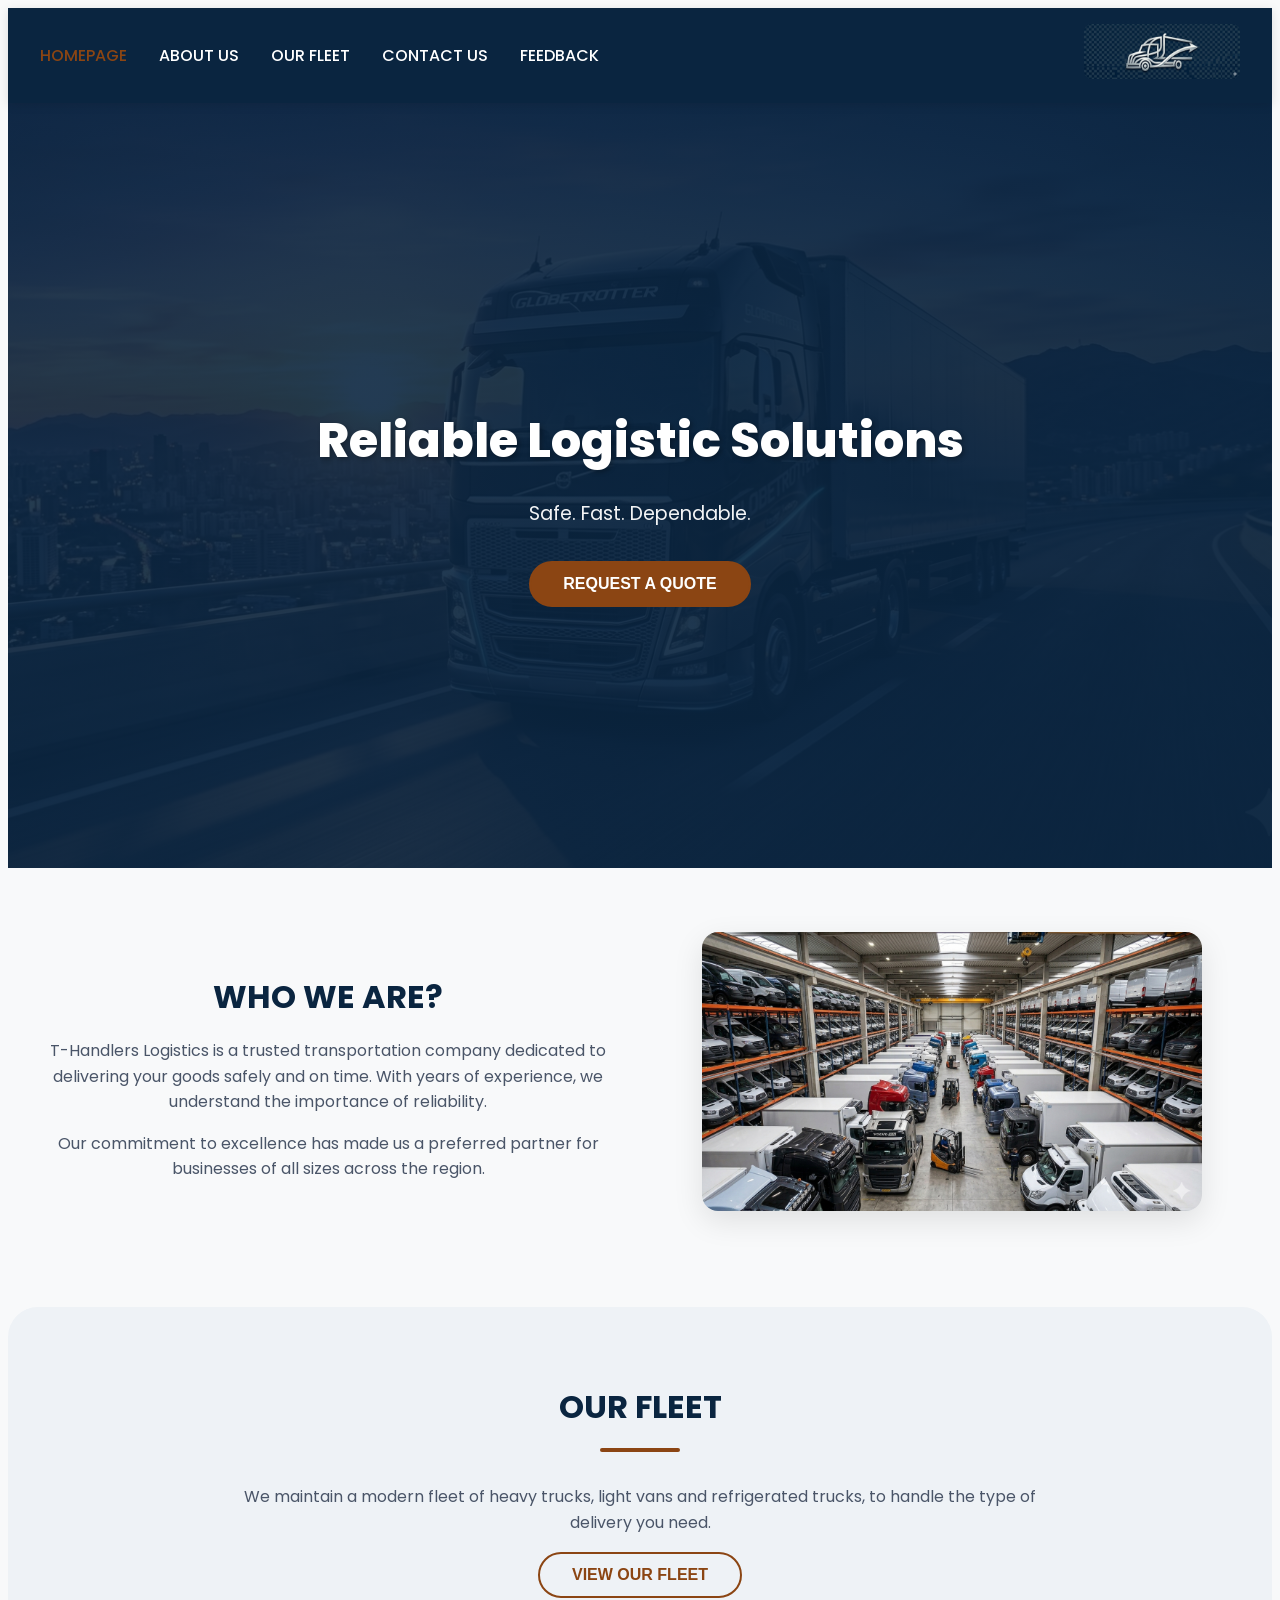
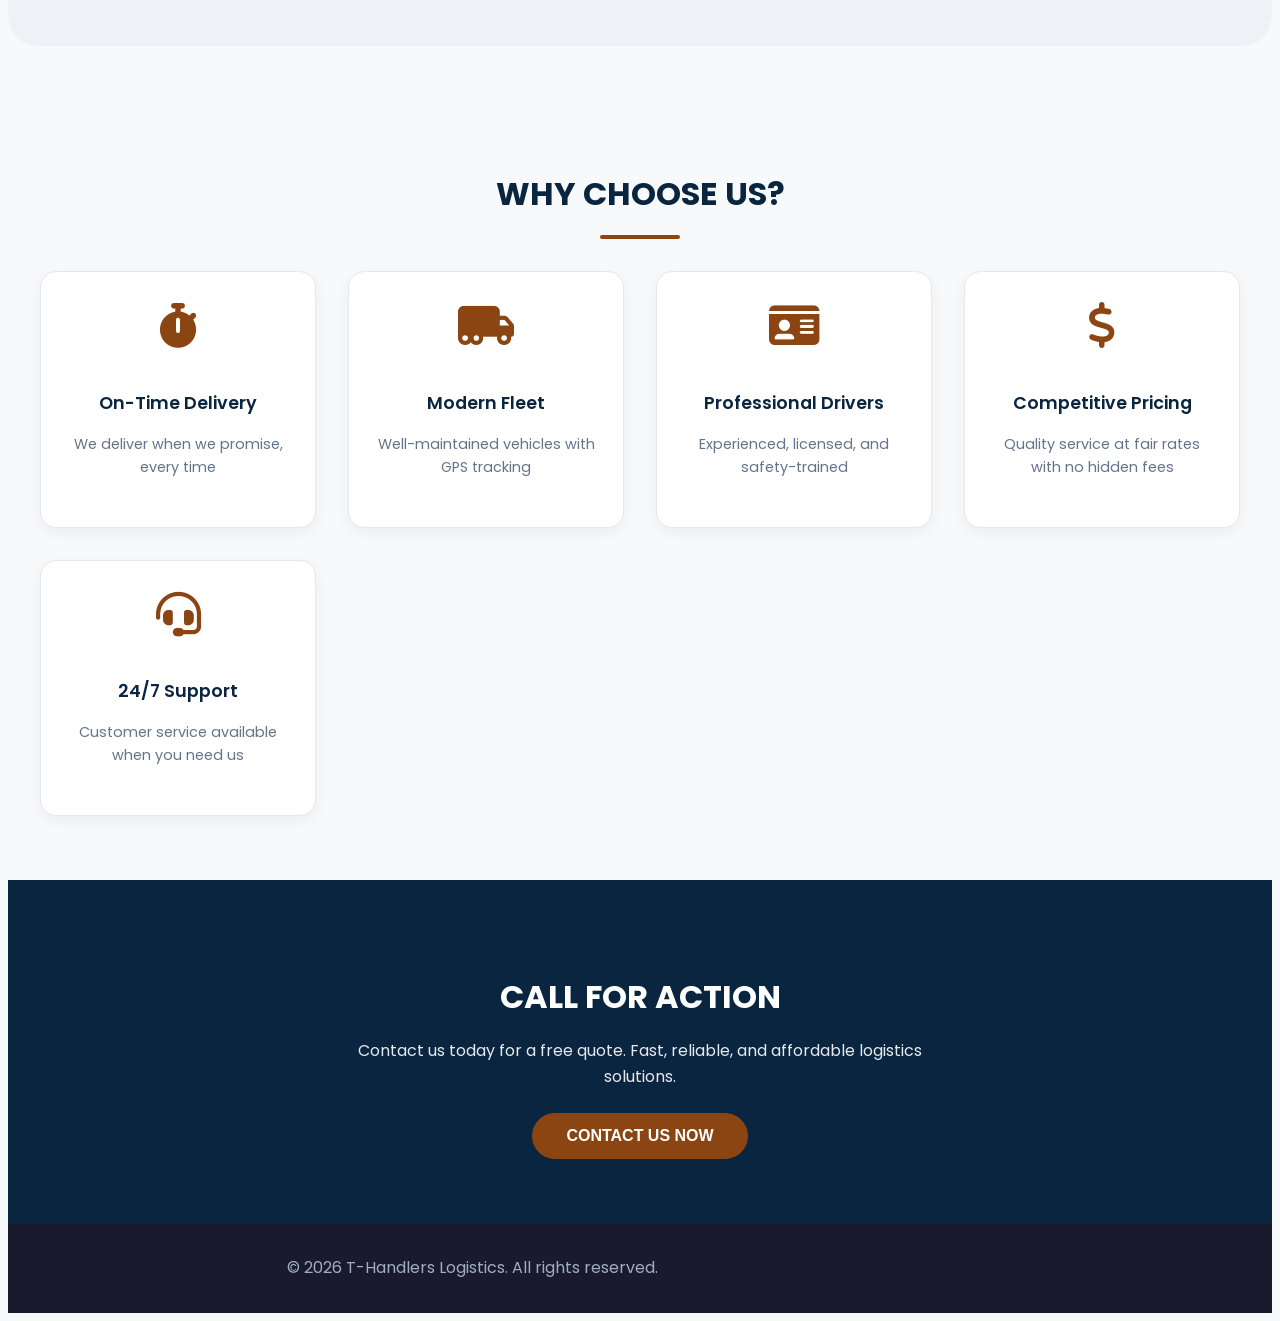
<file: index.html>
<!DOCTYPE html>
<html lang="en">
<head>
    <meta charset="UTF-8">
    <meta name="viewport" content="width=device-width, initial-scale=1.0">
    <title>Home | T-Handlers Logistics</title>
    <link rel="stylesheet" href="https://cdnjs.cloudflare.com/ajax/libs/font-awesome/6.4.0/css/all.min.css">
    <link rel="stylesheet" href="styles.css">
</head>
<body>

    <nav class="navbar">
        <div class="nav-container">
            <div class="nav-links">
                <a href="index.html" class="active">HOMEPAGE</a>
                <a href="about.html">ABOUT US</a>
                <a href="fleet.html">OUR FLEET</a>
                <a href="contact.html">CONTACT US</a>
                <a href="feedback.html">FEEDBACK</a>
            </div>
            <div class="logo" onclick="window.location.href='index.html'">
                <img src="LOGO.png" alt="T-Handlers Logistics Logo" class="logo-img">
            </div>
        </div>
    </nav>

    <section class="hero-home">
        <img src="Truck.png" alt="Logistics Truck on Highway" class="hero-bg-image">
        <div class="hero-overlay"></div>
        <div class="hero-content">
            <h1>Reliable Logistic Solutions</h1>
            <p>Safe. Fast. Dependable.</p>
            <button class="btn-primary" onclick="window.location.href='contact.html'">REQUEST A QUOTE</button>
        </div>
    </section>

    <section class="section">
        <div class="container about-grid">
            <div>
                <h2>WHO WE ARE?</h2>
                <p>T-Handlers Logistics is a trusted transportation company dedicated to delivering your goods safely and on time. With years of experience, we understand the importance of reliability.</p>
                <p>Our commitment to excellence has made us a preferred partner for businesses of all sizes across the region.</p>
            </div>
            <div>
                <img src="warehouse.png" alt="T-Handlers Logistics Team">
            </div>
        </div>
    </section>

    <section class="section fleet-preview">
        <div class="container">
            <h2 class="section-title">OUR FLEET</h2>
            <div class="section-underline"></div>
            <p>We maintain a modern fleet of heavy trucks, light vans and refrigerated trucks, to handle the type of delivery you need.</p>
            <div class="text-center">
                <button class="btn-secondary" onclick="window.location.href='fleet.html'">VIEW OUR FLEET</button>
            </div>
        </div>
    </section>

    <section class="section">
        <div class="container">
            <h2 class="section-title">WHY CHOOSE US?</h2>
            <div class="section-underline"></div>
            <div class="features-grid">
                <div class="feature"><i class="fas fa-stopwatch"></i><h4>On-Time Delivery</h4><p>We deliver when we promise, every time</p></div>
                <div class="feature"><i class="fas fa-truck-moving"></i><h4>Modern Fleet</h4><p>Well-maintained vehicles with GPS tracking</p></div>
                <div class="feature"><i class="fas fa-id-card"></i><h4>Professional Drivers</h4><p>Experienced, licensed, and safety-trained</p></div>
                <div class="feature"><i class="fas fa-dollar-sign"></i><h4>Competitive Pricing</h4><p>Quality service at fair rates with no hidden fees</p></div>
                <div class="feature"><i class="fas fa-headset"></i><h4>24/7 Support</h4><p>Customer service available when you need us</p></div>
            </div>
        </div>
    </section>

    <section class="cta">
        <div class="container">
            <h2>CALL FOR ACTION</h2>
            <p>Contact us today for a free quote. Fast, reliable, and affordable logistics solutions.</p>
            <button class="btn-primary" onclick="window.location.href='contact.html'">CONTACT US NOW</button>
        </div>
    </section>

    <footer class="footer">
        <div class="container">
            <p>© 2026 T-Handlers Logistics. All rights reserved.</p>
        </div>
    </footer>

</body>
</html>
</file>
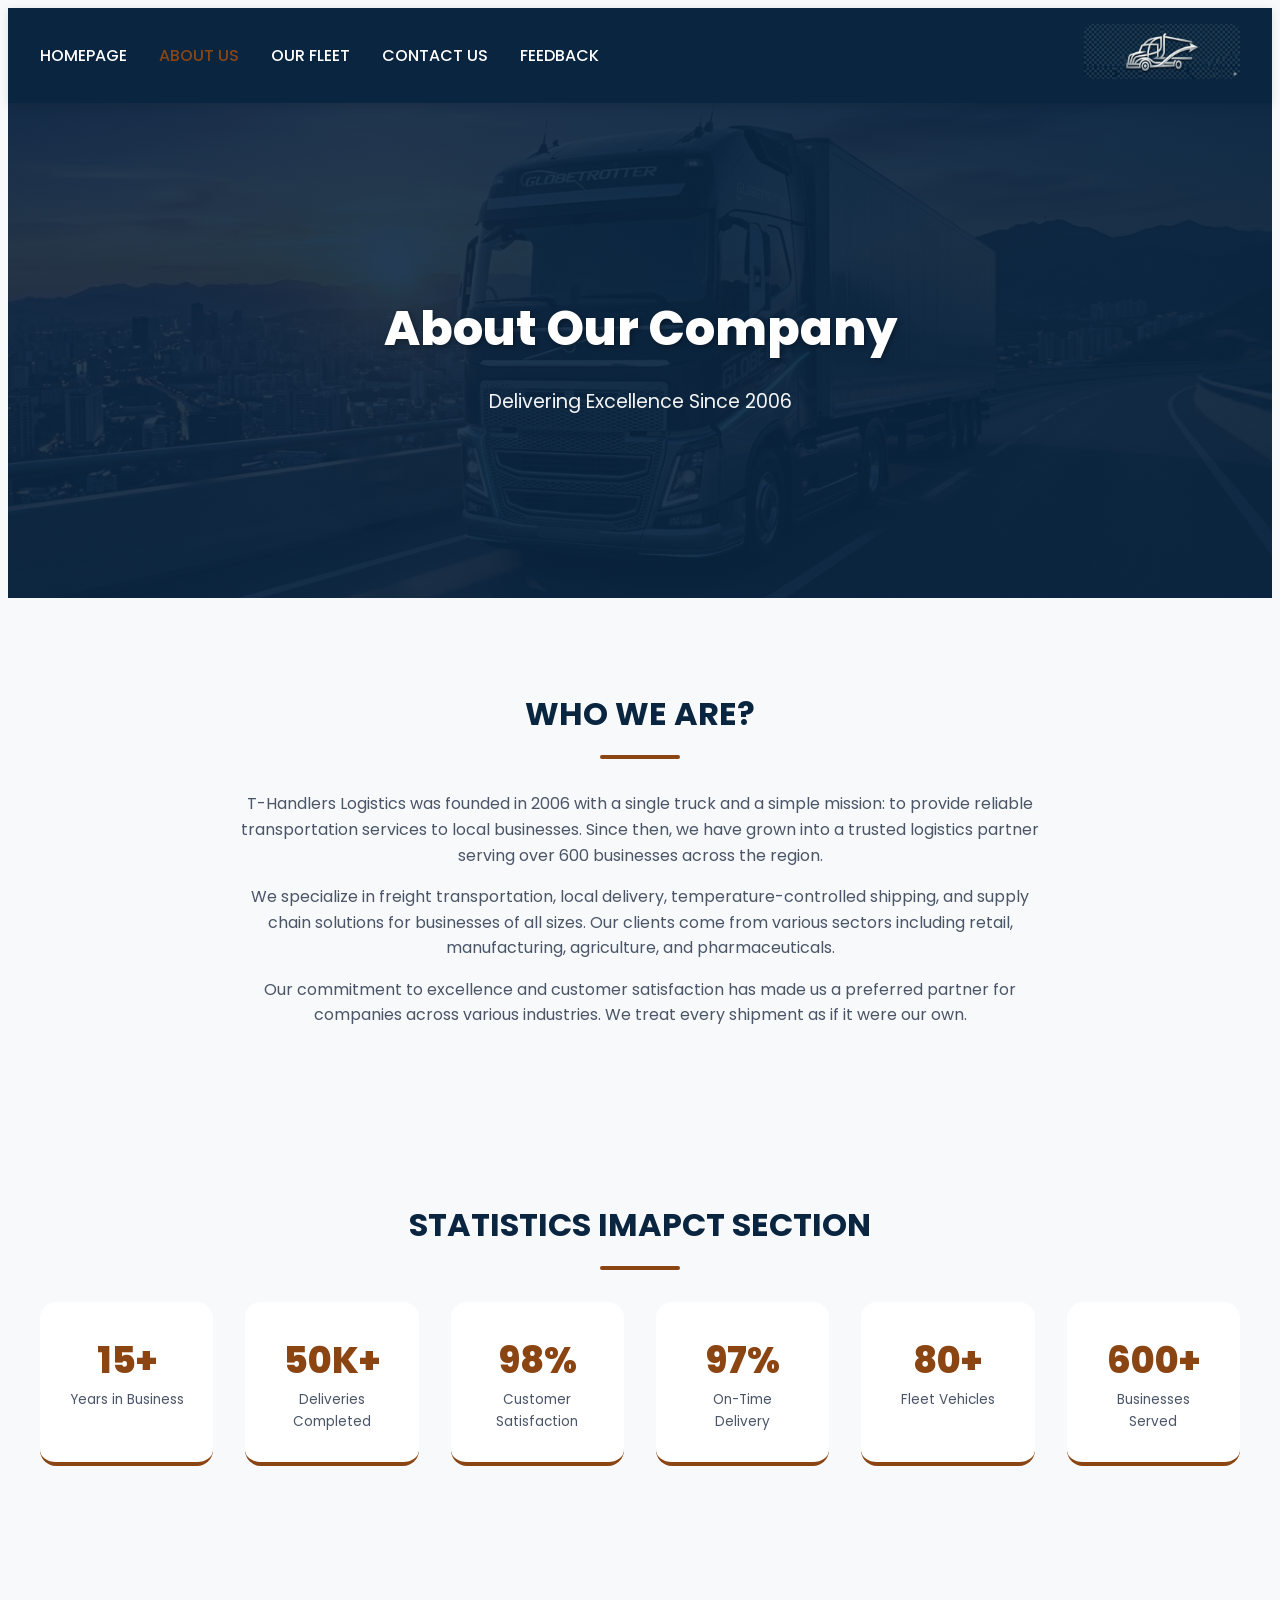
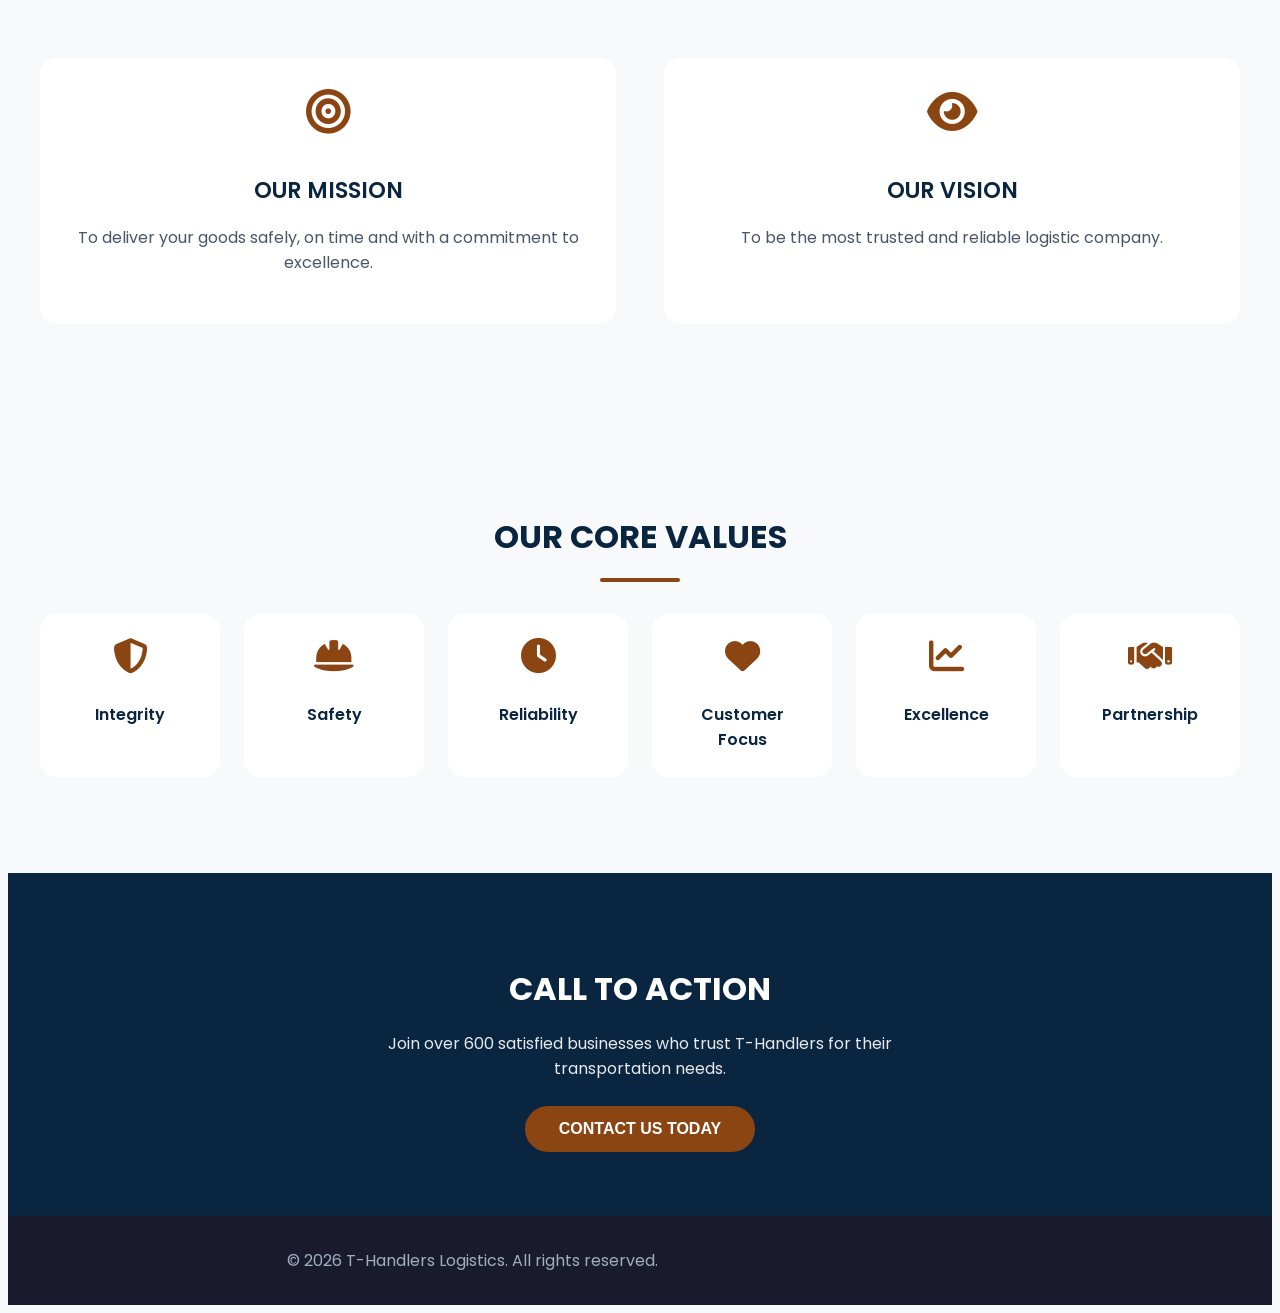
<file: about.html>
<!DOCTYPE html>
<html lang="en">
<head>
    <meta charset="UTF-8">
    <meta name="viewport" content="width=device-width, initial-scale=1.0">
    <title>About Us | T-Handlers Logistics</title>
    <link rel="stylesheet" href="https://cdnjs.cloudflare.com/ajax/libs/font-awesome/6.4.0/css/all.min.css">
    <link rel="stylesheet" href="styles.css">
</head>
<body>

    <nav class="navbar">
        <div class="nav-container">
            <div class="nav-links">
                <a href="index.html">HOMEPAGE</a>
                <a href="about.html" class="active">ABOUT US</a>
                <a href="fleet.html">OUR FLEET</a>
                <a href="contact.html">CONTACT US</a>
                <a href="feedback.html">FEEDBACK</a>
            </div>
            <div class="logo" onclick="window.location.href='index.html'">
                <img src="LOGO.png" alt="T-Handlers Logistics Logo" class="logo-img">
            </div>
        </div>
    </nav>

    <section class="hero-inner">
        <img src="Truck.png" class="hero-bg-image">
        <div class="hero-overlay"></div>
        <div class="hero-content">
            <h1>About Our Company</h1>
            <p>Delivering Excellence Since 2006</p>
        </div>
    </section>

    <section class="section">
        <div class="container">
            <h2 class="section-title">WHO WE ARE?</h2>
            <div class="section-underline"></div>
            <div style="max-width: 900px; margin: 0 auto;">
                <p>T-Handlers Logistics was founded in 2006 with a single truck and a simple mission: to provide reliable transportation services to local businesses. Since then, we have grown into a trusted logistics partner serving over 600 businesses across the region.</p>
                <p>We specialize in freight transportation, local delivery, temperature-controlled shipping, and supply chain solutions for businesses of all sizes. Our clients come from various sectors including retail, manufacturing, agriculture, and pharmaceuticals.</p>
                <p>Our commitment to excellence and customer satisfaction has made us a preferred partner for companies across various industries. We treat every shipment as if it were our own.</p>
            </div>
        </div>
    </section>

    <section class="section">
        <div class="container">
            <h2 class="section-title">STATISTICS IMAPCT SECTION</h2>
            <div class="section-underline"></div>
            <div class="stats-grid">
                <div class="stat-box"><div class="stat-number">15+</div><div class="stat-label">Years in Business</div></div>
                <div class="stat-box"><div class="stat-number">50K+</div><div class="stat-label">Deliveries Completed</div></div>
                <div class="stat-box"><div class="stat-number">98%</div><div class="stat-label">Customer Satisfaction</div></div>
                <div class="stat-box"><div class="stat-number">97%</div><div class="stat-label">On-Time Delivery</div></div>
                <div class="stat-box"><div class="stat-number">80+</div><div class="stat-label">Fleet Vehicles</div></div>
                <div class="stat-box"><div class="stat-number">600+</div><div class="stat-label">Businesses Served</div></div>
            </div>
        </div>
    </section>

    <section class="section">
        <div class="container mv-grid">
            <div class="mv-card"><i class="fas fa-bullseye"></i><h3>OUR MISSION</h3><p>To deliver your goods safely, on time and with a commitment to excellence.</p></div>
            <div class="mv-card"><i class="fas fa-eye"></i><h3>OUR VISION</h3><p>To be the most trusted and reliable logistic company.</p></div>
        </div>
    </section>

    <section class="section">
        <div class="container">
            <h2 class="section-title">OUR CORE VALUES</h2>
            <div class="section-underline"></div>
            <div class="values-grid">
                <div class="value-card"><i class="fas fa-shield-alt"></i><h3>Integrity</h3></div>
                <div class="value-card"><i class="fas fa-hard-hat"></i><h3>Safety</h3></div>
                <div class="value-card"><i class="fas fa-clock"></i><h3>Reliability</h3></div>
                <div class="value-card"><i class="fas fa-heart"></i><h3>Customer Focus</h3></div>
                <div class="value-card"><i class="fas fa-chart-line"></i><h3>Excellence</h3></div>
                <div class="value-card"><i class="fas fa-handshake"></i><h3>Partnership</h3></div>
            </div>
        </div>
    </section>

    <section class="cta">
        <div class="container">
            <h2>CALL TO ACTION</h2>
            <p>Join over 600 satisfied businesses who trust T-Handlers for their transportation needs.</p>
            <button class="btn-primary" onclick="window.location.href='contact.html'">CONTACT US TODAY</button>
        </div>
    </section>

    <footer class="footer">
        <div class="container">
            <p>© 2026 T-Handlers Logistics. All rights reserved.</p>
        </div>
    </footer>

</body>
</html>
</file>
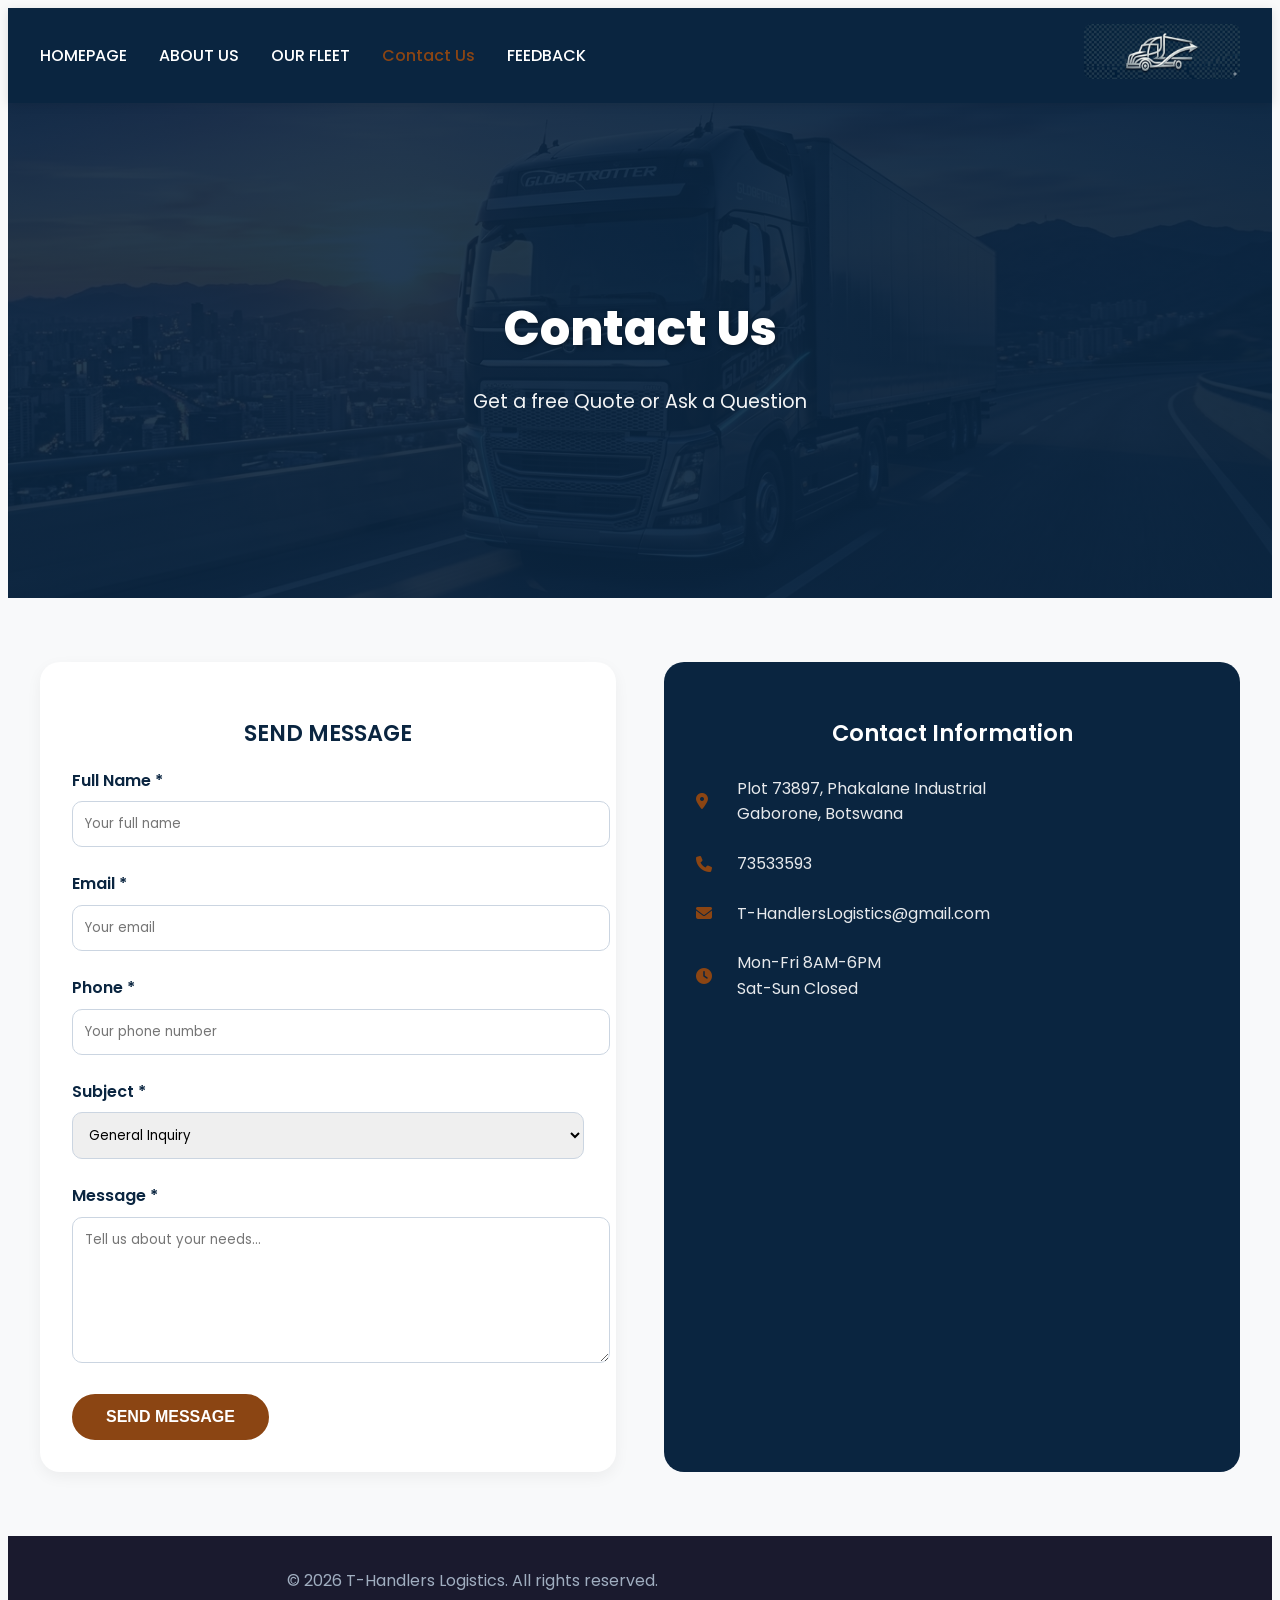
<file: contact.html>
<!DOCTYPE html>
<html lang="en">
<head>
    <meta charset="UTF-8">
    <meta name="viewport" content="width=device-width, initial-scale=1.0">
    <title>Contact Us | T-Handlers Logistics</title>
    <link rel="stylesheet" href="https://cdnjs.cloudflare.com/ajax/libs/font-awesome/6.4.0/css/all.min.css">
    <link rel="stylesheet" href="styles.css">
</head>
<body>

    
    <nav class="navbar">
        <div class="nav-container">
            <div class="nav-links">
                <a href="index.html">HOMEPAGE</a>
                <a href="about.html">ABOUT US</a>
                <a href="fleet.html">OUR FLEET</a>
                <a href="contact.html" class="active">Contact Us</a>
                <a href="feedback.html">FEEDBACK</a>
            </div>
            <div class="logo" onclick="window.location.href='index.html'">
                <img src="LOGO.png" alt="Logo" class="logo-img">
            </div>
        </div>
    </nav>

    
    <section class="hero-inner">
        <img src="Truck.png" alt="Truck" class="hero-bg-image">
        <div class="hero-overlay"></div>
        <div class="hero-content">
            <h1>Contact Us</h1>
            <p>Get a free Quote or Ask a Question</p>
        </div>
    </section>


    
    <section class="section">
        <div class="container">
            <div class="contact-grid">
                
                
                <div class="contact-form">
                    <h3>SEND MESSAGE</h3>
                    
                    
                    <div id="successMsg" class="success-message" style="display: none;">
                        <i class="fas fa-check-circle"></i>
                        <h3>Message Sent!</h3>
                        <p>Thank you. Redirecting to homepage...</p>
                    </div>
                    
                    
                    <form id="contactForm">
                        <div class="form-group">
                            <label>Full Name *</label>
                            <input type="text" name="name" placeholder="Your full name">
                        </div>
                        <div class="form-group">
                            <label>Email *</label>
                            <input type="email" name="email" placeholder="Your email">
                        </div>
                        <div class="form-group">
                            <label>Phone *</label>
                            <input type="tel" name="phone" placeholder="Your phone number">
                        </div>
                        <div class="form-group">
                            <label>Subject *</label>
                            <select name="subject">
                                <option>General Inquiry</option>
                                <option>Quote Request</option>
                                <option>Customer Support</option>
                            </select>
                        </div>
                        <div class="form-group">
                            <label>Message *</label>
                            <textarea name="message" rows="4" placeholder="Tell us about your needs..."></textarea>
                        </div>
                        <button type="submit" class="btn-primary">SEND MESSAGE</button>
                    </form>
                </div>

                
                <div class="contact-info">
                    <h3>Contact Information</h3>
                    <div class="info-item">
                        <i class="fas fa-map-marker-alt"></i>
                        <div>
                            <p>Plot 73897, Phakalane Industrial</p>
                            <p>Gaborone, Botswana</p>
                        </div>
                    </div>
                    <div class="info-item">
                        <i class="fas fa-phone"></i>
                        <p>73533593</p>
                    </div>
                    <div class="info-item">
                        <i class="fas fa-envelope"></i>
                        <p>T-HandlersLogistics@gmail.com</p>
                    </div>
                    <div class="info-item">
                        <i class="fas fa-clock"></i>
                        <p>Mon-Fri 8AM-6PM<br>Sat-Sun Closed</p>
                    </div>
                </div>
            </div>
        </div>
    </section>

    
    <footer class="footer">
        <div class="container">
            <p>© 2026 T-Handlers Logistics. All rights reserved.</p>
        </div>
    </footer>

    
    <script>
        
        const form = document.getElementById('contactForm');
        const successMsg = document.getElementById('successMsg');

        form.onsubmit = function(event) {
            event.preventDefault();
            
            let name = this.name.value;
            let email = this.email.value;
            let phone = this.phone.value;
            let subject = this.subject.value;
            let message = this.message.value;

            if (!name || !email || !phone || !subject || !message) {
                alert('Please fill in all fields');
                return;
            }

            this.style.display = 'none';
            successMsg.style.display = 'block';
            
            setTimeout(() => {
                window.location.href = 'index.html';
            }, 3000);
        };
    </script>

</body>
</html>
</file>
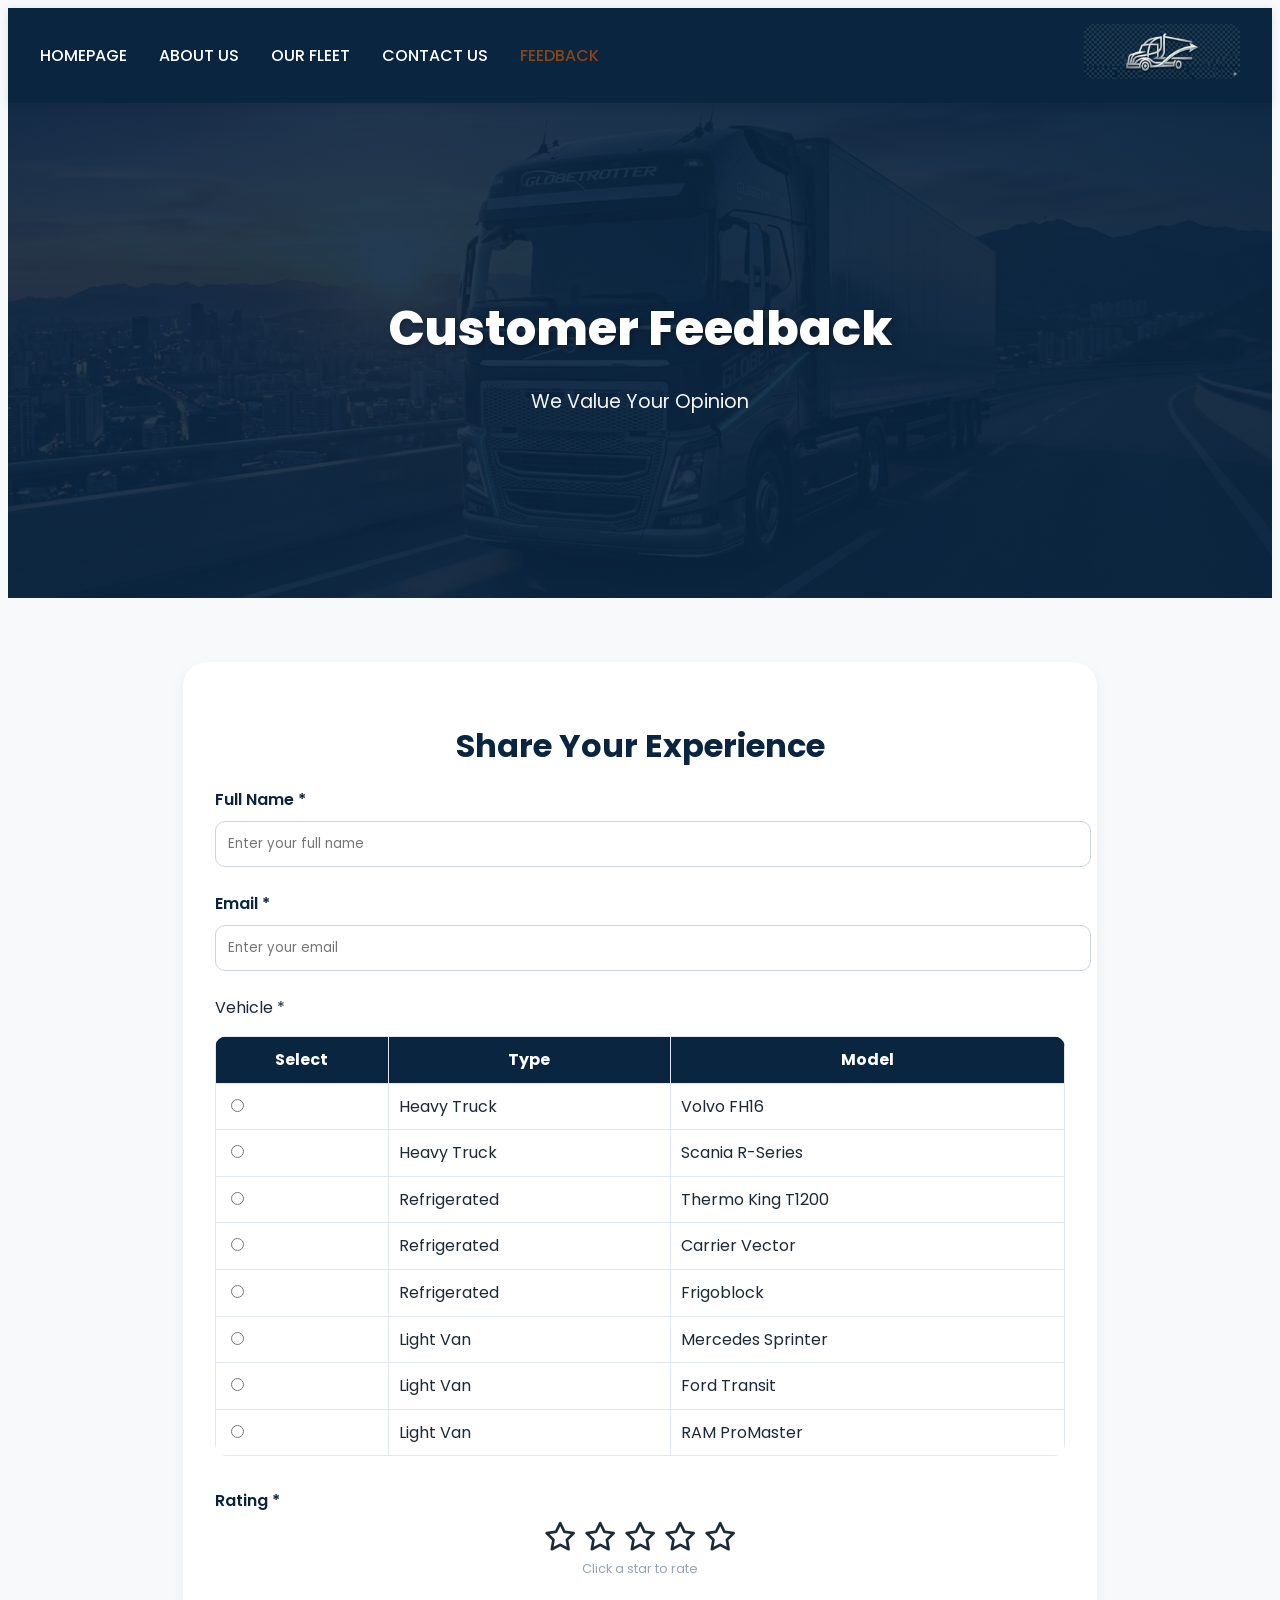
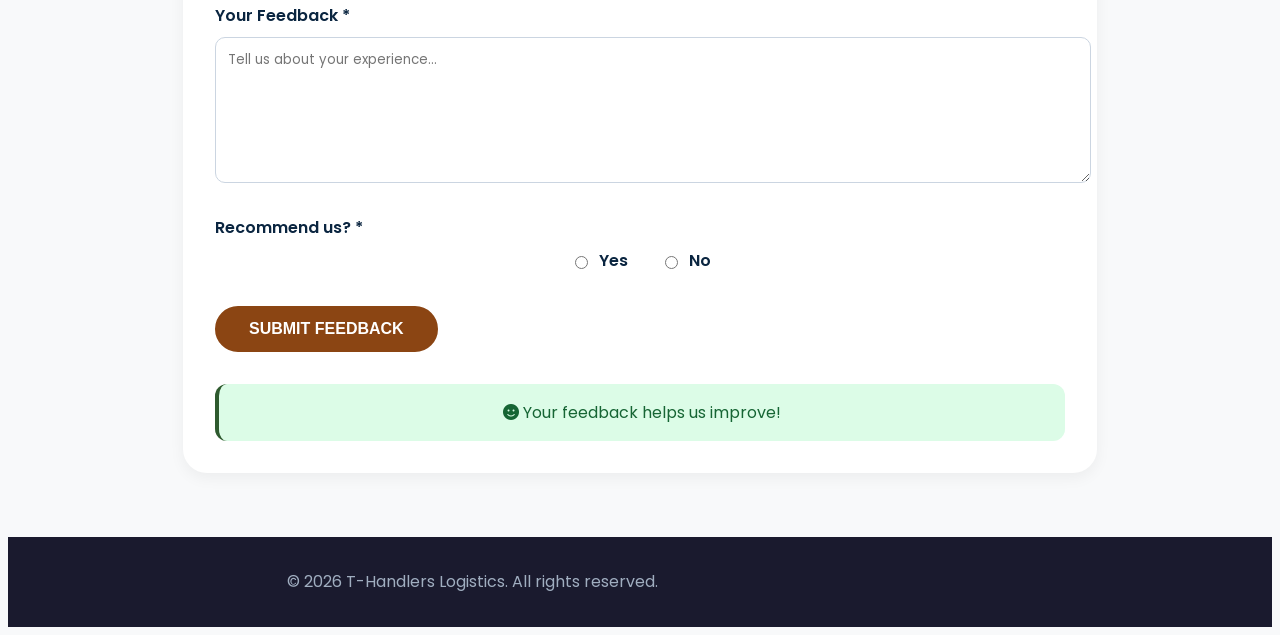
<file: feedback.html>
<!DOCTYPE html>
<html lang="en">
<head>
    <meta charset="UTF-8">
    <meta name="viewport" content="width=device-width, initial-scale=1.0">
    <title>Feedback | T-Handlers Logistics</title>
    <link rel="stylesheet" href="https://cdnjs.cloudflare.com/ajax/libs/font-awesome/6.4.0/css/all.min.css">
    <link rel="stylesheet" href="styles.css">
</head>
<body>

    <nav class="navbar">
        <div class="nav-container">
            <div class="nav-links">
                <a href="index.html">HOMEPAGE</a>
                <a href="about.html">ABOUT US</a>
                <a href="fleet.html">OUR FLEET</a>
                <a href="contact.html">CONTACT US</a>
                <a href="feedback.html" class="active">FEEDBACK</a>
            </div>
            <div class="logo" onclick="window.location.href='index.html'">
                <img src="LOGO.png" alt="T-Handlers Logistics Logo" class="logo-img">
            </div>
        </div>
    </nav>

    <section class="hero-inner">
        <img src="Truck.png" alt="Customer Feedback" class="hero-bg-image">
        <div class="hero-overlay"></div>
        <div class="hero-content">
            <h1>Customer Feedback</h1>
            <p>We Value Your Opinion</p>
        </div>
    </section>

    <section class="section">
        <div class="container">
            <div class="feedback-form">
                <h2>Share Your Experience</h2>
                <div id="feedbackSuccessMessage" class="success-message hidden-message">
                    <i class="fas fa-check-circle"></i>
                    <h3>Feedback Submitted!</h3>
                    <p>Thank you. Redirecting to homepage...</p>
                </div>
                <form id="feedbackForm">
                    <div class="form-group"><label>Full Name *</label><input type="text" name="fullName" placeholder="Enter your full name"></div>
                    <div class="form-group"><label>Email *</label><input type="email" name="email" placeholder="Enter your email"></div>
                    
                    <label>Vehicle *</label>
                    <table class="vehicle-table">
                        <tr><th>Select</th><th>Type</th><th>Model</th></tr>
                        <tr><td><input type="radio" name="vehicle" value="Volvo FH16"></td><td>Heavy Truck</td><td>Volvo FH16</td></tr>
                        <tr><td><input type="radio" name="vehicle" value="Scania"></td><td>Heavy Truck</td><td>Scania R-Series</td></tr>
                        <tr><td><input type="radio" name="vehicle" value="Thermo King"></td><td>Refrigerated</td><td>Thermo King T1200</td></tr>
                        <tr><td><input type="radio" name="vehicle" value="Carrier"></td><td>Refrigerated</td><td>Carrier Vector</td></tr>
                        <tr><td><input type="radio" name="vehicle" value="Frigoblock"></td><td>Refrigerated</td><td>Frigoblock</td></tr>
                        <tr><td><input type="radio" name="vehicle" value="Sprinter"></td><td>Light Van</td><td>Mercedes Sprinter</td></tr>
                        <tr><td><input type="radio" name="vehicle" value="Transit"></td><td>Light Van</td><td>Ford Transit</td></tr>
                        <tr><td><input type="radio" name="vehicle" value="ProMaster"></td><td>Light Van</td><td>RAM ProMaster</td></tr>
                    </table>

                    <div class="form-group">
                        <label>Rating *</label>
                        <div class="rating-stars">
                            <i class="far fa-star"></i><i class="far fa-star"></i><i class="far fa-star"></i><i class="far fa-star"></i><i class="far fa-star"></i>
                        </div>
                        <p id="ratingFeedback" class="rating-hint">Click a star to rate</p>
                    </div>

                    <div class="form-group"><label>Your Feedback *</label><textarea name="feedback" rows="4" placeholder="Tell us about your experience..."></textarea></div>
                    
                    <div class="form-group">
                        <label>Recommend us? *</label>
                        <div class="radio-group"><label><input type="radio" name="recommend" value="Yes"> Yes</label><label><input type="radio" name="recommend" value="No"> No</label></div>
                    </div>
                    
                    <button type="submit" class="btn-primary submit-btn">SUBMIT FEEDBACK</button>
                </form>
                <div class="thankyou-note"><i class="fas fa-smile"></i> Your feedback helps us improve!</div>
            </div>
        </div>
    </section>

    <footer class="footer">
        <div class="container"><p>© 2026 T-Handlers Logistics. All rights reserved.</p></div>
    </footer>

    <script>
        let rating = 0;
        document.querySelectorAll('.rating-stars i').forEach((star, i) => {
            star.onclick = () => {
                rating = i + 1;
                document.querySelectorAll('.rating-stars i').forEach((s, idx) => {
                    s.className = idx < rating ? 'fas fa-star' : 'far fa-star';
                    s.style.color = idx < rating ? '#8B4513' : '#ccc';
                });
                document.getElementById('ratingFeedback').innerHTML = 'You rated: ' + rating + ' star' + (rating > 1 ? 's' : '');
            };
        });

        document.getElementById('feedbackForm').addEventListener('submit', function(e) {
            e.preventDefault();
            if(!this.fullName.value || !this.email.value || !document.querySelector('input[name="vehicle"]:checked') || !rating || !this.feedback.value || !document.querySelector('input[name="recommend"]:checked')) {
                alert('Please fill in all fields');
                return;
            }
            this.style.display = 'none';
            document.getElementById('feedbackSuccessMessage').classList.remove('hidden-message');
            setTimeout(() => window.location.href = 'index.html', 3000);
        });
    </script>

</body>
</html>
</file>
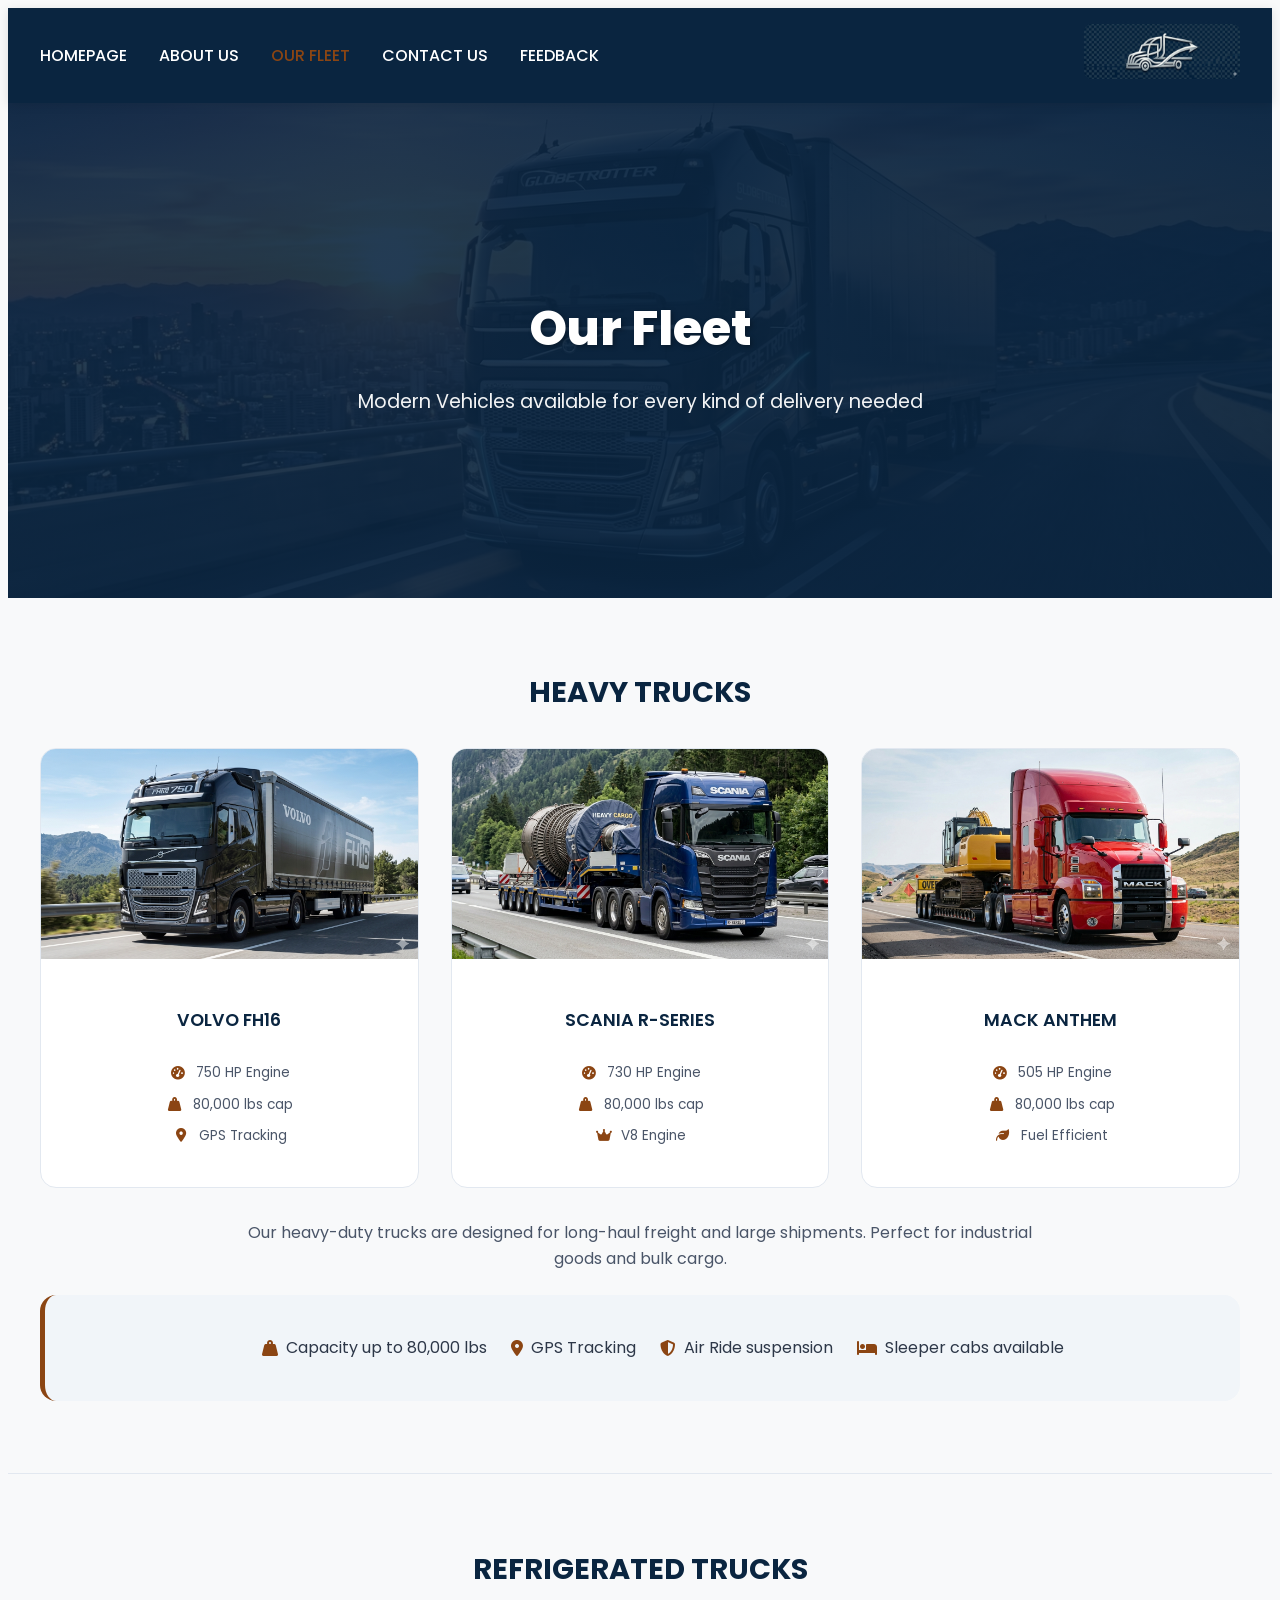
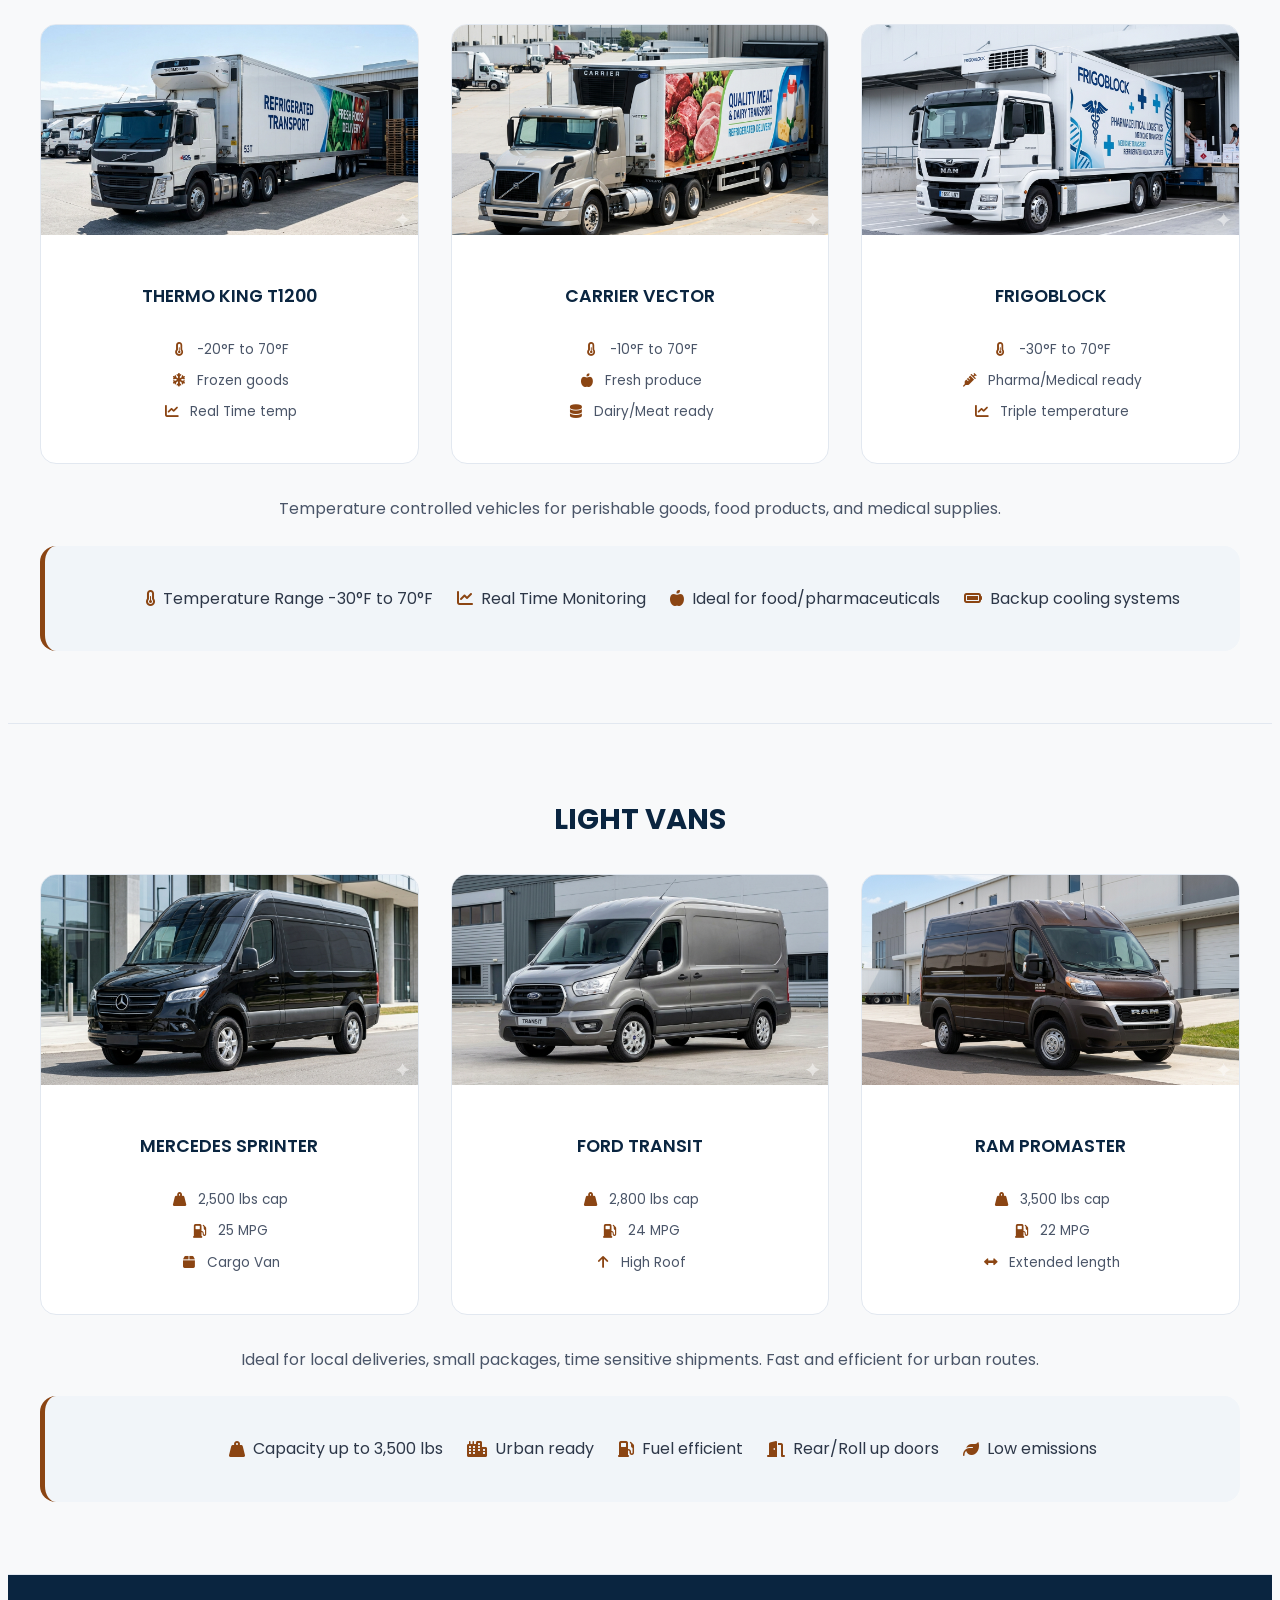
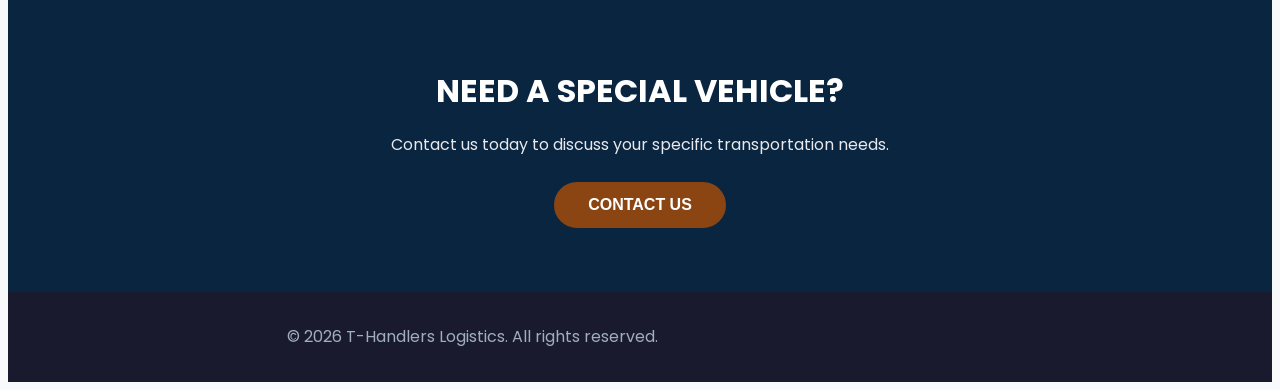
<file: fleet.html>
<!DOCTYPE html>
<html lang="en">
<head>
    <meta charset="UTF-8">
    <meta name="viewport" content="width=device-width, initial-scale=1.0">
    <title>Our Fleet | T-Handlers Logistics</title>
    <link rel="stylesheet" href="https://cdnjs.cloudflare.com/ajax/libs/font-awesome/6.4.0/css/all.min.css">
    <link rel="stylesheet" href="styles.css">
</head>
<body>

    <nav class="navbar">
        <div class="nav-container">
            <div class="nav-links">
                <a href="index.html">HOMEPAGE</a>
                <a href="about.html">ABOUT US</a>
                <a href="fleet.html" class="active">OUR FLEET</a>
                <a href="contact.html">CONTACT US</a>
                <a href="feedback.html">FEEDBACK</a>
            </div>
            <div class="logo" onclick="window.location.href='index.html'">
                <img src="LOGO.png" alt="T-Handlers Logistics Logo" class="logo-img">
            </div>
        </div>
    </nav>

    <section class="hero-inner">
        <img src="Truck.png" alt="Truck Fleet" class="hero-bg-image">
        <div class="hero-overlay"></div>
        <div class="hero-content">
            <h1>Our Fleet</h1>
            <p>Modern Vehicles available for every kind of delivery needed</p>
        </div>
    </section>

    
    <section class="category-section">
        <div class="container">
            <h2 class="category-title">HEAVY TRUCKS</h2>
            <div class="fleet-gallery">
                <div class="fleet-card">
                    <img src="VOLVO FH16.png" alt="Volvo FH16">
                    <h4>VOLVO FH16</h4>
                    <ul>
                        <li><i class="fas fa-tachometer-alt"></i> 750 HP Engine</li>
                        <li><i class="fas fa-weight-hanging"></i> 80,000 lbs cap</li>
                        <li><i class="fas fa-map-marker-alt"></i> GPS Tracking</li>
                    </ul>
                </div>
                <div class="fleet-card">
                    <img src="SCANIA R-SERIES.png" alt="Scania R-Series">
                    <h4>SCANIA R-SERIES</h4>
                    <ul>
                        <li><i class="fas fa-tachometer-alt"></i> 730 HP Engine</li>
                        <li><i class="fas fa-weight-hanging"></i> 80,000 lbs cap</li>
                        <li><i class="fas fa-crown"></i> V8 Engine</li>
                    </ul>
                </div>
                <div class="fleet-card">
                    <img src="MACK ANTHEM.png" alt="Mack Anthem">
                    <h4>MACK ANTHEM</h4>
                    <ul>
                        <li><i class="fas fa-tachometer-alt"></i> 505 HP Engine</li>
                        <li><i class="fas fa-weight-hanging"></i> 80,000 lbs cap</li>
                        <li><i class="fas fa-leaf"></i> Fuel Efficient</li>
                    </ul>
                </div>
            </div>
            <p>Our heavy-duty trucks are designed for long-haul freight and large shipments. Perfect for industrial goods and bulk cargo.</p>
            <div class="specs-box">
                <ul class="specs-list">
                    <li><i class="fas fa-weight-hanging"></i> Capacity up to 80,000 lbs</li>
                    <li><i class="fas fa-map-marker-alt"></i> GPS Tracking</li>
                    <li><i class="fas fa-shield-alt"></i> Air Ride suspension</li>
                    <li><i class="fas fa-bed"></i> Sleeper cabs available</li>
                </ul>
            </div>
        </div>
    </section>

    
    <section class="category-section">
        <div class="container">
            <h2 class="category-title">REFRIGERATED TRUCKS</h2>
            <div class="fleet-gallery">
                <div class="fleet-card">
                    <img src="THERMO KING T1200.png" alt="Thermo King T1200">
                    <h4>THERMO KING T1200</h4>
                    <ul>
                        <li><i class="fas fa-thermometer-half"></i> -20°F to 70°F</li>
                        <li><i class="fas fa-snowflake"></i> Frozen goods</li>
                        <li><i class="fas fa-chart-line"></i> Real Time temp</li>
                    </ul>
                </div>
                <div class="fleet-card">
                    <img src="CARRIER VECTOR.png" alt="Carrier Vector">
                    <h4>CARRIER VECTOR</h4>
                    <ul>
                        <li><i class="fas fa-thermometer-half"></i> -10°F to 70°F</li>
                        <li><i class="fas fa-apple-alt"></i> Fresh produce</li>
                        <li><i class="fas fa-database"></i> Dairy/Meat ready</li>
                    </ul>
                </div>
                <div class="fleet-card">
                    <img src="FRIGOBLOCK.png" alt="Frigoblock">
                    <h4>FRIGOBLOCK</h4>
                    <ul>
                        <li><i class="fas fa-thermometer-half"></i> -30°F to 70°F</li>
                        <li><i class="fas fa-syringe"></i> Pharma/Medical ready</li>
                        <li><i class="fas fa-chart-line"></i> Triple temperature</li>
                    </ul>
                </div>
            </div>
            <p>Temperature controlled vehicles for perishable goods, food products, and medical supplies.</p>
            <div class="specs-box">
                <ul class="specs-list">
                    <li><i class="fas fa-thermometer-half"></i> Temperature Range -30°F to 70°F</li>
                    <li><i class="fas fa-chart-line"></i> Real Time Monitoring</li>
                    <li><i class="fas fa-apple-alt"></i> Ideal for food/pharmaceuticals</li>
                    <li><i class="fas fa-battery-full"></i> Backup cooling systems</li>
                </ul>
            </div>
        </div>
    </section>

    
    <section class="category-section">
        <div class="container">
            <h2 class="category-title">LIGHT VANS</h2>
            <div class="fleet-gallery">
                <div class="fleet-card">
                    <img src="MERCEDES SPRINTER.png" alt="Mercedes Sprinter">
                    <h4>MERCEDES SPRINTER</h4>
                    <ul>
                        <li><i class="fas fa-weight-hanging"></i> 2,500 lbs cap</li>
                        <li><i class="fas fa-gas-pump"></i> 25 MPG</li>
                        <li><i class="fas fa-box"></i> Cargo Van</li>
                    </ul>
                </div>
                <div class="fleet-card">
                    <img src="FORD TRANSIT.png" alt="Ford Transit">
                    <h4>FORD TRANSIT</h4>
                    <ul>
                        <li><i class="fas fa-weight-hanging"></i> 2,800 lbs cap</li>
                        <li><i class="fas fa-gas-pump"></i> 24 MPG</li>
                        <li><i class="fas fa-arrow-up"></i> High Roof</li>
                    </ul>
                </div>
                <div class="fleet-card">
                    <img src="RAM PROMASTER.png" alt="RAM ProMaster">
                    <h4>RAM PROMASTER</h4>
                    <ul>
                        <li><i class="fas fa-weight-hanging"></i> 3,500 lbs cap</li>
                        <li><i class="fas fa-gas-pump"></i> 22 MPG</li>
                        <li><i class="fas fa-arrows-alt-h"></i> Extended length</li>
                    </ul>
                </div>
            </div>
            <p>Ideal for local deliveries, small packages, time sensitive shipments. Fast and efficient for urban routes.</p>
            <div class="specs-box">
                <ul class="specs-list">
                    <li><i class="fas fa-weight-hanging"></i> Capacity up to 3,500 lbs</li>
                    <li><i class="fas fa-city"></i> Urban ready</li>
                    <li><i class="fas fa-gas-pump"></i> Fuel efficient</li>
                    <li><i class="fas fa-door-open"></i> Rear/Roll up doors</li>
                    <li><i class="fas fa-leaf"></i> Low emissions</li>
                </ul>
            </div>
        </div>
    </section>

    
    <section class="cta">
        <div class="container">
            <h2>NEED A SPECIAL VEHICLE?</h2>
            <p>Contact us today to discuss your specific transportation needs.</p>
            <button class="btn-primary" onclick="window.location.href='contact.html'">CONTACT US</button>
        </div>
    </section>

    
    <footer class="footer">
        <div class="container">
            <p>© 2026 T-Handlers Logistics. All rights reserved.</p>
        </div>
    </footer>

</body>
</html>
</file>
<file: styles.css>
@import url('https://fonts.googleapis.com/css2?family=Poppins:wght@300;400;500;600;700;800&display=swap');




body {
    font-family: 'Poppins', sans-serif;
    background: #f8f9fa;
    color: #1a2a3a;
    line-height: 1.6;
}


h1, h2, h3, h4 {
    color: #0a2540;
    margin-bottom: 1rem;
    text-align: center;
}

h1 { font-size: 3rem; font-weight: 800; }
h2 { font-size: 2rem; font-weight: 700; }
h3 { font-size: 1.4rem; font-weight: 600; }
h4 { font-size: 1.1rem; font-weight: 600; }


p {
    color: #4a5568;
    margin-bottom: 1rem;
    text-align: center;
    max-width: 800px;
    margin-left: auto;
    margin-right: auto;
}


.container {
    max-width: 1200px;
    margin: 0 auto;
    padding: 0 2rem;
}

.section {
    padding: 4rem 0;
}


.section-title {
    font-size: 2rem;
    color: #0a2540;
    text-align: center;
    margin-bottom: 1rem;
}

.section-underline {
    width: 80px;
    height: 4px;
    background: #8B4513;
    margin: 0 auto 2rem auto;
    border-radius: 2px;
}


.navbar {
    background: #0a2540;
    position: sticky;
    top: 0;
    z-index: 100;
    box-shadow: 0 2px 10px rgba(0,0,0,0.1);
}

.nav-container {
    max-width: 1200px;
    margin: 0 auto;
    padding: 1rem 2rem;
    display: flex;
    justify-content: space-between;
    align-items: center;
    flex-wrap: wrap;
}

.nav-links {
    display: flex;
    gap: 2rem;
}

.nav-links a {
    color: white;
    text-decoration: none;
    font-weight: 500;
    transition: color 0.3s;
}

.nav-links a:hover,
.nav-links a.active {
    color: #8B4513;
}

.logo {
    cursor: pointer;
}

.logo-img {
    height: 55px;
    width: auto;
    border-radius: 8px;
    object-fit: contain;
}


.btn-primary, .btn-secondary {
    display: inline-block;
    padding: 12px 32px;
    border-radius: 50px;
    font-weight: 600;
    cursor: pointer;
    transition: all 0.3s;
    font-size: 1rem;
    border: 2px solid;
    text-align: center;
}

.btn-primary {
    background: #8B4513;
    color: white;
    border-color: #8B4513;
}

.btn-primary:hover {
    background: #2E5A2E;
    border-color: #2E5A2E;
    transform: translateY(-3px);
}

.btn-secondary {
    background: transparent;
    color: #8B4513;
    border-color: #8B4513;
}

.btn-secondary:hover {
    background: #8B4513;
    color: white;
    transform: translateY(-3px);
}


.hero-home, .hero-inner {
    position: relative;
    display: flex;
    align-items: center;
    justify-content: center;
    overflow: hidden;
}

.hero-home { min-height: 85vh; }
.hero-inner { min-height: 55vh; }

.hero-bg-image {
    position: absolute;
    top: 0;
    left: 0;
    width: 100%;
    height: 100%;
    object-fit: cover;
    z-index: 1;
}

.hero-overlay {
    position: absolute;
    top: 0;
    left: 0;
    width: 100%;
    height: 100%;
    background: linear-gradient(135deg, rgba(10,37,64,0.88), rgba(10,37,64,0.94));
    z-index: 2;
}

.hero-content {
    position: relative;
    z-index: 3;
    max-width: 800px;
    margin: 0 auto;
    text-align: center;
    padding: 2rem;
}

.hero-content h1 {
    color: white;
    font-size: 3rem;
    text-shadow: 2px 2px 5px rgba(0,0,0,0.3);
}

.hero-content p {
    color: rgba(255,255,255,0.95);
    font-size: 1.2rem;
    margin-bottom: 2rem;
}


.about-grid {
    display: grid;
    grid-template-columns: 1fr 1fr;
    gap: 3rem;
    align-items: center;
}

.about-grid img {
    width: 100%;
    max-width: 500px;
    border-radius: 16px;
    box-shadow: 0 10px 30px rgba(0,0,0,0.1);
    margin: 0 auto;
    display: block;
}


.fleet-preview {
    background: #eef2f6;
    text-align: center;
    border-radius: 30px;
    padding: 3rem;
    margin: 2rem 0;
}


.features-grid {
    display: grid;
    grid-template-columns: repeat(auto-fit, minmax(220px, 1fr));
    gap: 2rem;
    margin-top: 2rem;
}

.feature {
    background: white;
    padding: 2rem 1.5rem;
    border-radius: 16px;
    text-align: center;
    box-shadow: 0 5px 15px rgba(0,0,0,0.05);
    border: 1px solid #e2e8f0;
    transition: all 0.3s;
}

.feature:hover {
    transform: translateY(-5px);
    border-color: #8B4513;
}

.feature i {
    font-size: 2.8rem;
    color: #8B4513;
    margin-bottom: 1rem;
}

.feature p {
    font-size: 0.9rem;
    color: #64748b;
}


.cta {
    background: #0a2540;
    text-align: center;
    padding: 4rem 0;
}

.cta h2 {
    color: white;
    margin-bottom: 1rem;
}

.cta p {
    color: rgba(255,255,255,0.9);
    max-width: 600px;
    margin: 0 auto 1.5rem;
}

.footer {
    background: #1a1a2e;
    text-align: center;
    padding: 2rem;
}

.footer p {
    color: #a0aec0;
    margin: 0;
}


.stat-box, .mv-card, .value-card, .fleet-card {
    background: white;
    border-radius: 16px;
    text-align: center;
    transition: all 0.3s;
}

.stat-box:hover, .mv-card:hover, .value-card:hover, .fleet-card:hover {
    transform: translateY(-5px);
}


.stats-grid {
    display: grid;
    grid-template-columns: repeat(auto-fit, minmax(170px, 1fr));
    gap: 2rem;
    margin: 2rem 0;
}

.stat-box {
    padding: 1.8rem;
    border-bottom: 4px solid #8B4513;
}

.stat-number {
    font-size: 2.3rem;
    font-weight: 800;
    color: #8B4513;
}

.stat-label {
    color: #4a5568;
    font-size: 0.85rem;
}


.mv-grid {
    display: grid;
    grid-template-columns: 1fr 1fr;
    gap: 3rem;
    margin: 2rem 0;
}

.mv-card {
    padding: 2rem;
}

.mv-card i {
    font-size: 2.8rem;
    color: #8B4513;
    margin-bottom: 1rem;
}


.values-grid {
    display: grid;
    grid-template-columns: repeat(auto-fit, minmax(180px, 1fr));
    gap: 1.5rem;
    margin: 2rem 0;
}

.value-card {
    padding: 1.5rem;
}

.value-card:hover {
    background: #2E5A2E;
}

.value-card:hover i,
.value-card:hover h3 {
    color: white;
}

.value-card i {
    font-size: 2.2rem;
    color: #8B4513;
    margin-bottom: 0.8rem;
}

.value-card h3 {
    font-size: 1rem;
    margin-bottom: 0;
}


.category-section {
    padding: 3rem 0;
    border-bottom: 1px solid #e2e8f0;
}

.category-section:last-child {
    border-bottom: none;
}

.category-title {
    font-size: 1.8rem;
    color: #0a2540;
    text-align: center;
    margin-bottom: 1.5rem;
}

.fleet-gallery {
    display: grid;
    grid-template-columns: repeat(3, 1fr);
    gap: 2rem;
    margin: 2rem 0;
}

.fleet-card {
    overflow: hidden;
    border: 1px solid #e2e8f0;
}

.fleet-card:hover {
    transform: translateY(-8px);
}

.fleet-card img {
    width: 100%;
    height: 210px;
    object-fit: cover;
}

.fleet-card h4 {
    padding: 1rem 1rem 0;
    margin-bottom: 0;
}

.fleet-card ul {
    list-style: none;
    padding: 0.5rem 1rem 1.2rem;
}

.fleet-card li {
    color: #4a5568;
    font-size: 0.85rem;
    padding: 0.3rem 0;
    display: flex;
    align-items: center;
    justify-content: center;
    gap: 0.5rem;
}

.fleet-card li i {
    color: #8B4513;
    width: 20px;
}


.specs-box {
    background: #f1f5f9;
    padding: 1.5rem;
    border-radius: 16px;
    border-left: 5px solid #8B4513;
    margin: 1.5rem 0;
}

.specs-list {
    list-style: none;
    display: flex;
    flex-wrap: wrap;
    gap: 1.5rem;
    justify-content: center;
}

.specs-list li {
    display: flex;
    align-items: center;
    gap: 0.5rem;
    color: #2d3748;
}

.specs-list i {
    color: #8B4513;
}


.contact-grid {
    display: grid;
    grid-template-columns: 1fr 1fr;
    gap: 3rem;
}

.contact-form {
    background: white;
    padding: 2rem;
    border-radius: 20px;
    box-shadow: 0 5px 15px rgba(0,0,0,0.05);
}

.contact-info {
    background: #0a2540;
    padding: 2rem;
    border-radius: 20px;
}

.contact-info h3 {
    color: white;
    margin-bottom: 1.5rem;
}

.form-group {
    margin-bottom: 1.5rem;
}

.form-group label {
    display: block;
    margin-bottom: 0.5rem;
    font-weight: 600;
    color: #0a2540;
}

.form-group input,
.form-group select,
.form-group textarea {
    width: 100%;
    padding: 12px;
    border: 1px solid #cbd5e1;
    border-radius: 10px;
    font-family: inherit;
}

.form-group input:focus,
.form-group select:focus,
.form-group textarea:focus {
    outline: none;
    border-color: #8B4513;
}

.form-group textarea {
    min-height: 120px;
    resize: vertical;
}

.info-item {
    display: flex;
    align-items: center;
    gap: 1rem;
    margin-bottom: 1.5rem;
}

.info-item i {
    color: #8B4513;
    width: 25px;
}

.info-item p {
    color: rgba(255,255,255,0.9);
    margin: 0;
    text-align: left;
}

.map-placeholder {
    background: #e2e8f0;
    height: 280px;
    border-radius: 20px;
    display: flex;
    align-items: center;
    justify-content: center;
    margin-top: 2rem;
    color: #64748b;
}


.feedback-form {
    max-width: 850px;
    margin: 0 auto;
    background: white;
    padding: 2rem;
    border-radius: 24px;
    box-shadow: 0 5px 15px rgba(0,0,0,0.05);
}

.vehicle-table {
    width: 100%;
    border-collapse: collapse;
    margin: 1rem 0 2rem;
    border-radius: 12px;
    overflow: hidden;
}

.vehicle-table th,
.vehicle-table td {
    border: 1px solid #e2e8f0;
    padding: 10px;
    text-align: left;
}

.vehicle-table th {
    background: #0a2540;
    color: white;
    text-align: center;
}

.vehicle-table td {
    background: white;
}

.vehicle-table input {
    accent-color: #8B4513;
}


.rating-stars {
    display: flex;
    gap: 0.5rem;
    font-size: 1.8rem;
    cursor: pointer;
    justify-content: center;
}

.rating-stars i {
    transition: all 0.2s;
}

.rating-stars i:hover {
    transform: scale(1.1);
}

.rating-hint {
    text-align: center;
    font-size: 0.8rem;
    color: #94a3b8;
    margin-top: 0.5rem;
}


.radio-group {
    display: flex;
    gap: 2rem;
    margin: 0.5rem 0;
    justify-content: center;
}

.radio-group label {
    display: flex;
    align-items: center;
    gap: 0.5rem;
    cursor: pointer;
}

.radio-group input {
    accent-color: #8B4513;
}


.thankyou-note {
    background: #dcfce7;
    border-left: 4px solid #2E5A2E;
    padding: 1rem;
    border-radius: 12px;
    margin-top: 2rem;
    text-align: center;
    color: #166534;
}


.success-message {
    text-align: center;
    padding: 2rem;
    background: #dcfce7;
    border-radius: 16px;
    margin-bottom: 2rem;
    border: 1px solid #2E5A2E;
}

.success-message i {
    font-size: 3.5rem;
    color: #2E5A2E;
    margin-bottom: 1rem;
}

.success-message h3 {
    color: #2E5A2E;
    margin-bottom: 0.5rem;
}

.hidden-message {
    display: none;
}

.visible-message {
    display: block;
}



@media (max-width: 1024px) {
    .container { padding: 0 1.5rem; }
    .fleet-gallery { grid-template-columns: repeat(2, 1fr); }
    .hero-content h1 { font-size: 2.5rem; }
}

@media (max-width: 768px) {
    .nav-container { flex-direction: column-reverse; gap: 1rem; }
    .nav-links { flex-wrap: wrap; justify-content: center; gap: 1rem; }
    .hero-home { min-height: 70vh; }
    .hero-inner { min-height: 45vh; }
    .hero-content h1 { font-size: 1.8rem; }
    .hero-content p { font-size: 1rem; }
    .about-grid, .mv-grid, .contact-grid { grid-template-columns: 1fr; gap: 2rem; }
    .fleet-gallery { grid-template-columns: 1fr; }
    .stats-grid { grid-template-columns: repeat(2, 1fr); }
    .features-grid { grid-template-columns: 1fr; }
    h1 { font-size: 1.8rem; }
    h2 { font-size: 1.4rem; }
    .section-title { font-size: 1.6rem; }
    .section { padding: 2.5rem 0; }
    .btn-primary, .btn-secondary { padding: 10px 24px; font-size: 0.9rem; }
    .vehicle-table { font-size: 0.7rem; }
    .vehicle-table th, .vehicle-table td { padding: 6px; }
    .logo-img { height: 45px; }
    .specs-list { flex-direction: column; align-items: center; gap: 0.8rem; }
}

@media (max-width: 480px) {
    .container { padding: 0 1rem; }
    .hero-home { min-height: 60vh; }
    .hero-inner { min-height: 40vh; }
    .hero-content h1 { font-size: 1.4rem; }
    .hero-content p { font-size: 0.9rem; }
    .stats-grid { grid-template-columns: 1fr; }
    .section-title { font-size: 1.3rem; }
    .nav-links { gap: 0.8rem; }
    .nav-links a { font-size: 0.75rem; }
    .vehicle-table { font-size: 0.55rem; }
    .vehicle-table th, .vehicle-table td { padding: 4px; }
    .radio-group { flex-direction: column; align-items: center; gap: 0.5rem; }
    .success-message i { font-size: 2.5rem; }
    .success-message h3 { font-size: 1rem; }
    .map-placeholder { height: 200px; }
    .fleet-card img { height: 170px; }
    .stat-number { font-size: 1.8rem; }
    .btn-primary, .btn-secondary { padding: 8px 20px; font-size: 0.85rem; }
}
</file>
